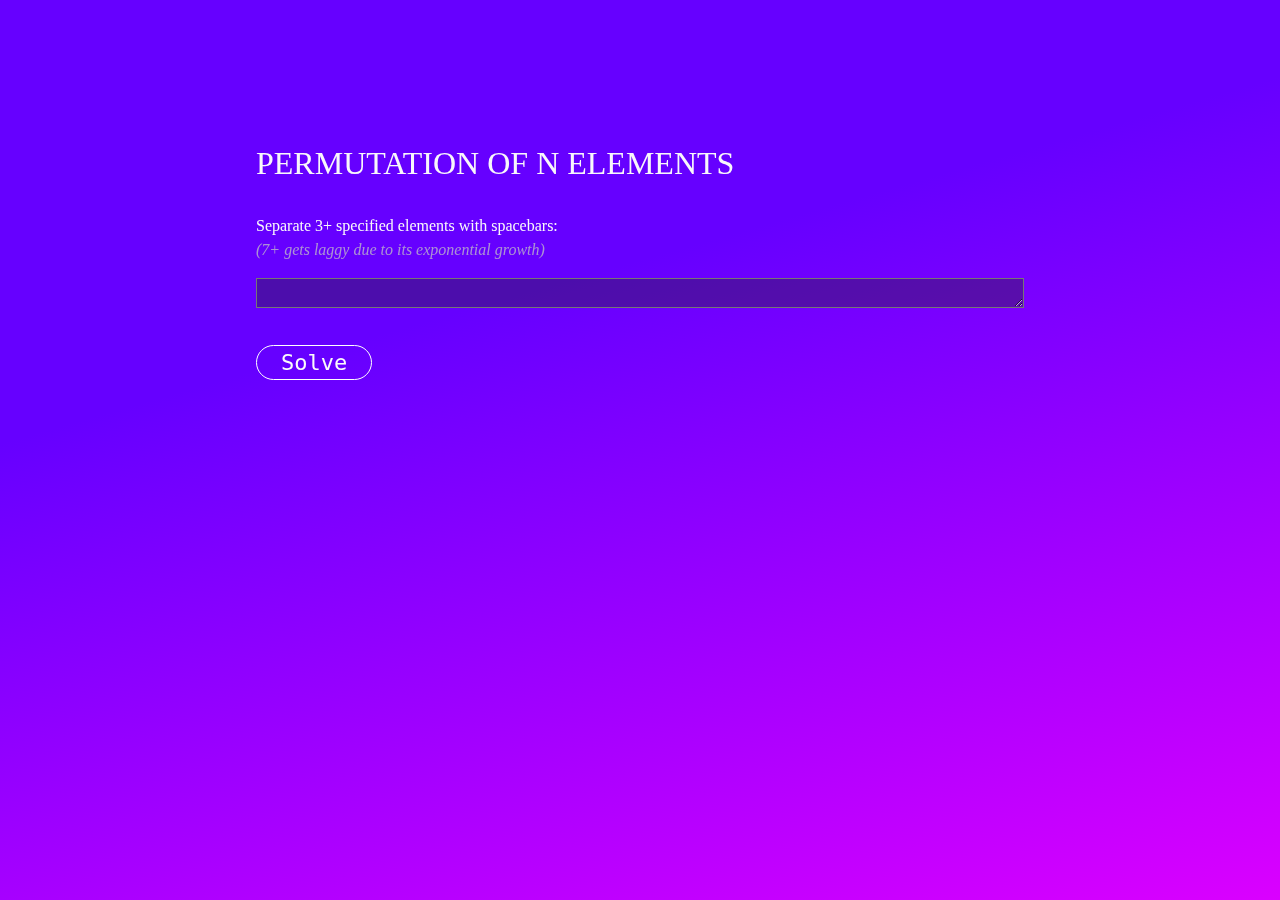
<file: index.html>
<!DOCTYPE html>
<html lang="en">

<head>
    <meta charset="UTF-8">
    <meta name="viewport" content="width=device-width, initial-scale=1.0">
    <title>@mikitfreek - permutation</title>

    <link rel="stylesheet" href="https://stackpath.bootstrapcdn.com/bootstrap/4.5.2/css/bootstrap.min.css"
        integrity="sha384-JcKb8q3iqJ61gNV9KGb8thSsNjpSL0n8PARn9HuZOnIxN0hoP+VmmDGMN5t9UJ0Z" crossorigin="anonymous">

    <style>
        * {
            box-sizing: border-box;
            color: #fbfbfbfb;
            font-family: Georgia, serif;
        }

        .main-bg {
            position: fixed;
            height: 100%;
            width: 100vw;
            background: rgb(102, 0, 255);
            background: linear-gradient(164deg, rgba(102, 0, 255, 1) 35%, rgba(218, 0, 255, 1) 100%);
        }

        .main {
            position: absolute;
            font-family: Georgia, serif;
            top: 4%;
            left: 50%;
            margin-left: -45%;
            width: 90%;
        }

        @media only screen and (min-width: 800px) {
            .main {
                top: 16%;
                margin-left: -30%;
                width: 60%;
            }
        }

        @media only screen and (min-width: 1700px) {
            .main {
                top: 20%;
                margin-left: -18%;
                width: 36%;
            }
        }

        h4 {
            font-size: 32px;
            margin-bottom: 1em;
        }

        .btn-check {
            font-size: 22px;
            font-family: monospace;
            font-weight: 100;
            color: #fbfbfb;
            border: 1px solid #fff;
            border-radius: 36px;
            padding: 0 24px;
            margin-top: 30px;
        }

        .btn-check:hover {
            color: #d1d;
            border-color: #d1d;
        }

        #in {
            height: 30px;
            background-color: #22222260;
            width: 100%;
        }

        #out {
            background-color: #22222260;
            margin-top: 30px;
            padding-left: 3px
        }

        #output {
            font-family: monospace;
            font-size: 30px;
            margin-top: 30px;
        }
    </style>
</head>

<body>
    <div class="main-bg"></div>
    <div class="main">
        <h4>PERMUTATION OF N ELEMENTS</h4>
        <p>Separate 3+ specified elements with spacebars:<br>
            <i style="color:rgba(196, 196, 196, 0.747)">(7+ gets laggy due to its exponential growth)</i></p>
        <textarea id="in"></textarea><br>
        <button type="button" class="btn btn-check" onClick="solve()">Solve</button></a>
        <h3 id="output"></h3>
        <div id="out"></div>
    </div>

    <!-- JS -->
    <script src="https://stackpath.bootstrapcdn.com/bootstrap/4.5.2/js/bootstrap.bundle.min.js" integrity="sha384-LtrjvnR4Twt/qOuYxE721u19sVFLVSA4hf/rRt6PrZTmiPltdZcI7q7PXQBYTKyf" crossorigin="anonymous"></script>
    
    <script>
        function perm(arr) {
            let x = [];

            for (let i = 0; i < arr.length; i++) {
                let rest = perm(arr.slice(0, i).concat(arr.slice(i + 1)));

                if (!rest.length) {
                    x.push([arr[i]])
                } else {
                    for (let j = 0; j < rest.length; j++) {
                        x.push([arr[i]].concat(rest[j]))
                    }
                }
            }
            return x;
        }

        function solve() {
            let x = document.getElementById("in").value;
            let a = (x.split(' ').length);
            let arr = new Array(a);
            let text = "";

            for (let i = 0; i < a; i++) arr[i] = x.split(' ')[i];

            let z = perm(arr);

            for (let i = 0; i < z.length; i++) {
                for (let j = 0; j < z[j].length; j++) {
                    text += z[i][j] + " ";
                }
                text += "</br>";
            }

            let y = document.getElementById("output");
            let q = document.getElementById("out");
            y.innerHTML = "Permutations: " + z.length;
            q.innerHTML = text;
        }
    </script>
</body>

</html>
</file>
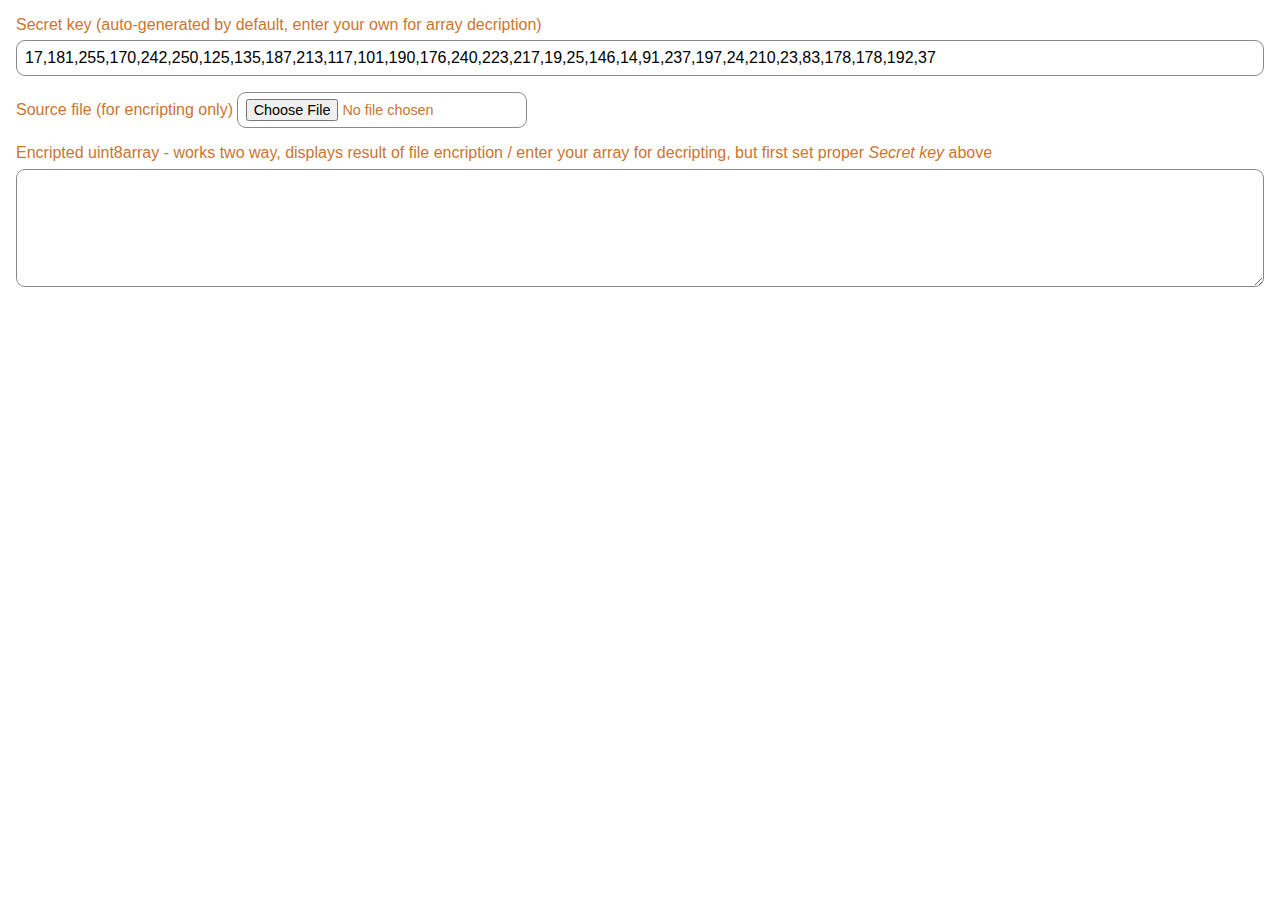
<file: encry/index.html>
<!DOCTYPE html>
<html lang="en">

<head>
  <meta charset="UTF-8">
  <meta http-equiv="X-UA-Compatible" content="IE=edge">
  <meta name="viewport" content="width=device-width, initial-scale=1.0">
  <title>kamchat</title>

  <link rel="stylesheet" href="assets/style.css">

  <link type="image/png" sizes="16x16" rel="icon" href="./assets/favicon-16.png">
  <link type="image/png" sizes="32x32" rel="icon" href="./assets/favicon-32.png">
  <link type="image/png" sizes="96x96" rel="icon" href="./assets/favicon-96.png">

  <!-- Boxicons CDN Link -->
  <link rel="stylesheet" href="https://unpkg.com/boxicons@2.0.7/css/boxicons.min.css">
</head>

<body>
  <section class="UI" id="UI"></section>

  <script type="module" src="app/App.js"></script>
</body>

</html>
</file>
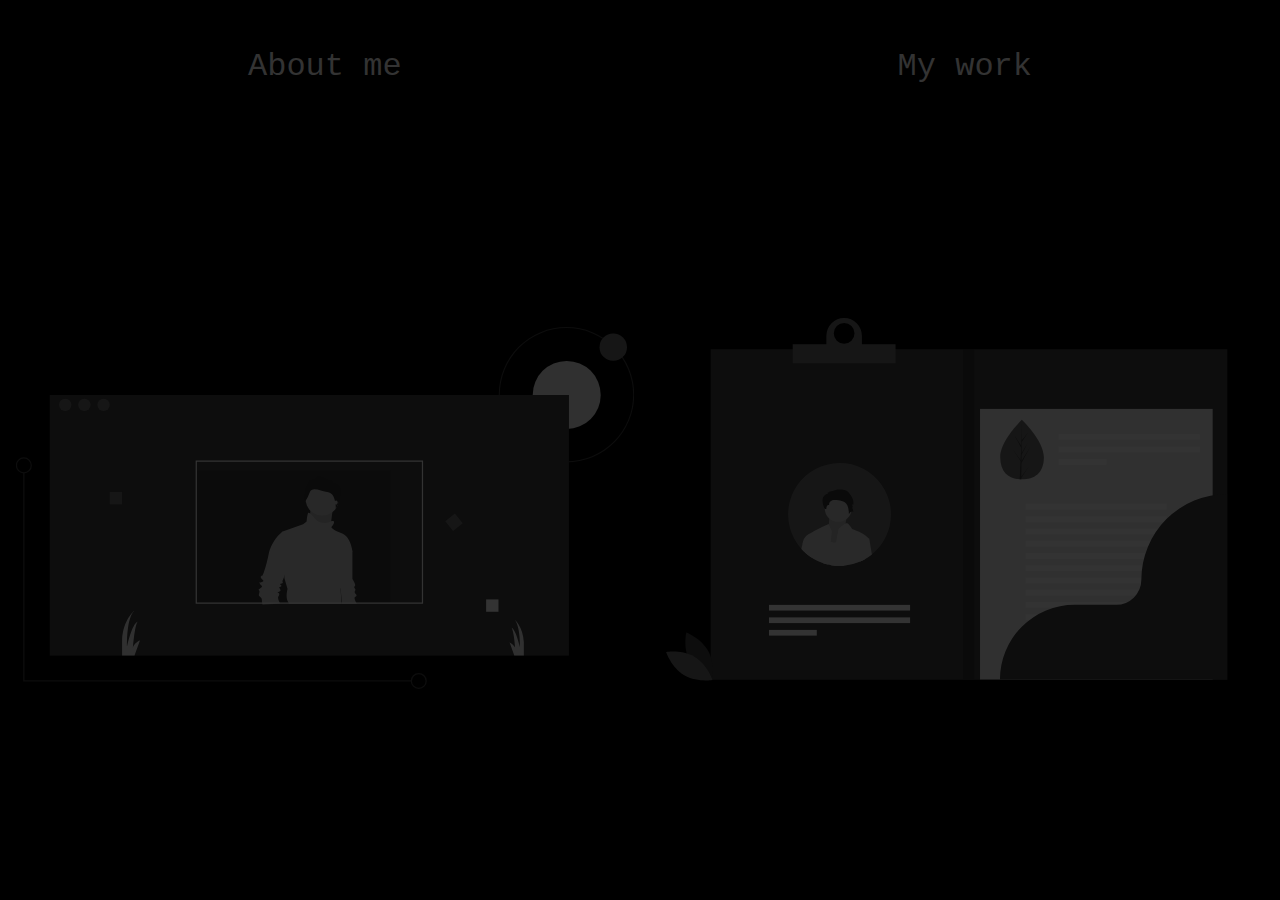
<file: index_inwork.html>
<!DOCTYPE html>
<html lang="en">

<head>
    <meta charset="UTF-8">
    <meta content="IE=edge">
    <meta name="viewport" content="width=device-width, initial-scale=1.0">
    <title>My Site</title>

    <link rel="shortcut icon" href="assets/favicon.ico" type="image/x-icon">
    <link rel="stylesheet" href="assets/style.css">
</head>

<body>

    <div class="container">
        <div class="box">
            <h3>About me</h3>
            <div class="box-svg"></div>
        </div>
        <div class="box">
            <h3>My work</h3>
            <div class="box-svg"></div>
        </div>
    </div>

    <div class="preloader tr-opacity">
        <div class="loader">
            <span></span>
            <span></span>
            <span></span>
        </div>
    </div>

    <script src="assets/script.js"></script>
</body>

</html>
</file>
<file: encry/assets/style.css>
*,
*::before,
*::after {
  box-sizing: border-box;
}

:root {
  --color0: #ca7632;
  --color1: rgb(230, 228, 225);
  --color2: rgb(116, 104, 80);
  --input-border: #8b8a8b;
  --input-focus-h: 245;
  --input-focus-s: 100%;
  --input-focus-l: 42%;
}

@font-face {
  font-family: BlackHanSans;
  src: url('assets/BlackHanSans-Regular.ttf');
}

html,
body {
  /* overflow: hidden; */
  margin: 0;
  padding: 0;
  font-family: 'Gill Sans', 'Gill Sans MT', Calibri, 'Trebuchet MS', sans-serif;
  color: var(--color0);
  text-shadow: 1px 1px 1px rgba(0, 0, 0, 0.004);
  text-rendering: optimizeLegibility !important;
  -webkit-font-smoothing: antialiased !important;
  -webkit-user-select: none;
  -ms-user-select: none;
  user-select: none;
}

section.UI {
  /* position: absolute;
  width: 100%; */
  height: 100vh;
  display: flex;
  flex-direction: column;
  padding: 1rem;
  /* justify-content: space-between; */
}

section.UI div {
  margin-bottom: 1rem;
}

section.UI .two-rows {
  display: flex;
  flex-direction: column;
}

section.UI .two-rows label {
  padding-bottom: .4rem;
}

.result img {
  max-width:100%;
}

.input {
  font-size: 16px;
  font-size: max(16px, 1em);
  font-family: inherit;
  padding: 0.25em 0.5em;
  background-color: #fff;
  border: 1px solid var(--input-border);
  border-radius: 9px;
}

.input:not(textarea) {
  line-height: 1;
  height: 2.25rem;
}

input[type="file"] {
  font-size: 0.9em;
  padding-top: 0.35rem;
}

/* https://moderncss.dev/custom-css-styles-for-form-inputs-and-textareas/ */
.input[readonly] {
  border-style: dotted;
  cursor: not-allowed;
  color: #777;
}

textarea.input {
  resize: vertical;
}

.input:focus {
  border-color: hsl(var(--input-focus-h), var(--input-focus-s), var(--input-focus-l));
  box-shadow: 0 0 0 3px hsla(var(--input-focus-h), var(--input-focus-s), calc(var(--input-focus-l) +
          40%), 0.8);
  transition: 180ms box-shadow ease-in-out;
  /* Windows High Contrast mode */
  outline: 3px solid transparent;
}
</file>
<file: assets/style.css>
/* @import url('https://fonts.googleapis.com/css2?family=Quicksand:wght@300;400;500;600;700&display=swap'); */

body {
    padding: 0;
    margin: 0;
    font-family: 'Quicksand', 'Courier New', Courier, monospace;
    background-color: #111;
    overflow: hidden;
}

.container {
    display: grid;
    grid-template-columns: auto auto;
    padding: 0;
    min-height: 100vh;
}
/* .container::after {
    position: relative;
    background-image: url('svg/undraw_moonlight.svg');
    background-repeat: no-repeat;
    background-position: center;
    background-size: contain;
    z-index: 10;
} */

.box {
    padding: 1em;
    background-color: rgba(0, 0, 0, 1);
    -webkit-transition: background-color 500ms ease-in-out;
    -ms-transition: background-color 500ms ease-in-out;
    transition: background-color 500ms ease-in-out;
}
.box:hover {
    background-color: #111;
}

.box h3 {
    font-size: 2em;
    font-weight: 500;
    color: #333;
    text-align: center;
    -webkit-transition: font-size 500ms ease-in-out, color 500ms ease-in-out;
    -ms-transition: font-size 500ms ease-in-out, color 500ms ease-in-out;
    transition: font-size 500ms ease-in-out, color 500ms ease-in-out;
}
.box:hover h3 {
    font-size: 2.3em;
    color: bisque;
}

.box .box-svg {
    position: relative;
    width: 100%;
    height: 90%;
    background-repeat: no-repeat;
    background-position: center;
    background-size: contain;
    -webkit-filter: grayscale(1) brightness(0.4) opacity(0.5);
    -ms-filter: grayscale(1) brightness(0.4) opacity(0.5);
    filter: grayscale(1) brightness(0.4) opacity(0.5);
    -webkit-transition: filter 500ms ease-in-out, transform 500ms ease-in-out;
    -ms-transition: filter 500ms ease-in-out, transform 500ms ease-in-out;
    transition: filter 500ms ease-in-out, transform 500ms ease-in-out
}
.box:hover .box-svg {
    -webkit-filter: grayscale(0) brightness(1) opacity(0.9);
    -ms-filter: grayscale(0) brightness(1) opacity(0.9);
    filter: grayscale(0) brightness(1) opacity(0.9);
    transform: scale(1.1);
}
.box:first-child .box-svg {
    background-image: url('svg/undraw_portfolio_website.svg');
}
.box:last-child .box-svg {
    background-image: url('svg/undraw_online_cv.svg');
    background-position-y: calc(50% + 2rem);
}


/* preloader */
.preloader {
    position: absolute;
    background-color: #111;
    top:0;
    width: 100%;
    height: 100%;
    z-index: 1000;
}
.loader {
    position: relative;
    margin: calc(50vh - 5px) auto;
    text-align: center;
}
.loader span {
    width: .6rem;
    height: .6rem;
    background: #999;
    border-radius: 50%;
    display: inline-block;
    animation: slideDotLoader 1.5s ease-in-out infinite;
}
.loader span:nth-child(1) { animation-delay: .2s;}
.loader span:nth-child(2) { animation-delay: .4s;}
.loader span:nth-child(3) { animation-delay: .6s;}

@keyframes slideDotLoader {
    0% { transform: scale(1);}
    20% { opacity: .5; transform: scale(1.5);}
    40% { transform: scale(1);}
    100% { transform: scale(1);}
}

.tr-opacity {
    -webkit-transition: opacity 1s;
    -ms-transition: opacity 1s;
    transition: opacity 1s;
    transition-timing-function: ease-in-out;
}
.visuallyhidden {opacity:0}
.hidden {display: none}
</file>
